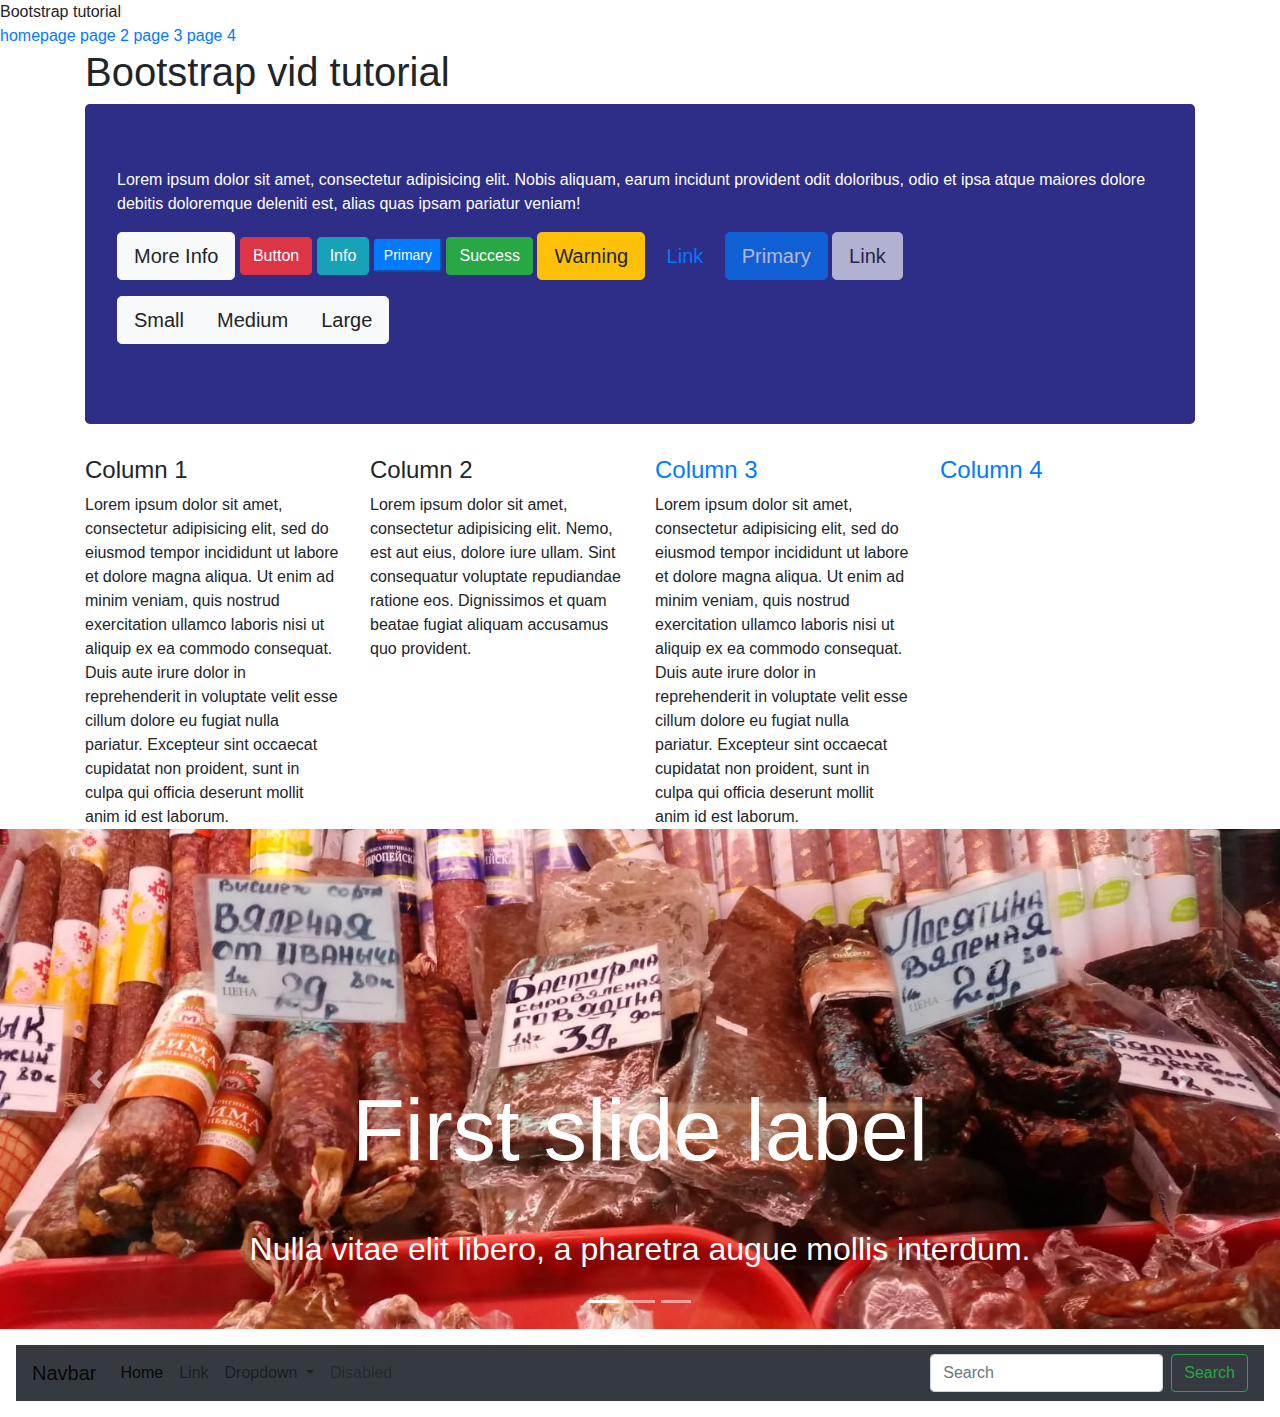
<file: index.html>
<!DOCTYPE html>
<html lang="en" dir="ltr">
  <head>
    <meta charset="utf-8">
    <title>Bootstrap-test</title>
    <meta name="viewport" content="width=device-width, initial-scale=1.0, shrink-to-fit=no">
    <meta http-equiv="X-UA-Compatible" content="ie=edge">
    <link href="https://fonts.googleapis.com/css?family=Montserrat" rel="stylesheet">
    <link rel="stylesheet" href="https://stackpath.bootstrapcdn.com/bootstrap/4.3.1/css/bootstrap.min.css" integrity="sha384-ggOyR0iXCbMQv3Xipma34MD+dH/1fQ784/j6cY/iJTQUOhcWr7x9JvoRxT2MZw1T" crossorigin="anonymous">
    <link rel="stylesheet" href="CSS/project.css">
    <script src="JS/project.js"></script>
  </head>
  <noscript>
    <div class="no_js">
      <h1>Hello visitor! This site is fully functional only when JavaScript is enabled.</h1>
    </div>
  </noscript>
  <body>
    <main>
      <div class="message">Bootstrap tutorial</div>
        <div class="frame__demos">
          <a href="index.html" class="frame__demo frame__demo--current">homepage</a>
          <a href="index2.html" class="frame__demo">page 2</a>
          <a href="index3.html" class="frame__demo">page 3</a>
          <a href="index4.html" class="frame__demo">page 4</a>
        </div>
        <div class="container">
          <div class="page-header">
            <h1>Bootstrap vid tutorial</h1>
          </div>

          <div class="jumbotron">
            <p>Lorem ipsum dolor sit amet, consectetur adipisicing elit.
              Nobis aliquam, earum incidunt provident odit doloribus,
              odio et ipsa atque maiores dolore debitis doloremque deleniti est, alias quas ipsam pariatur veniam!
            </p>

            <p>
              <a href="#" class="btn btn-light btn-lg" role="button">More Info</a>

              <button type="submit" class="btn btn-danger" role="button">Button</button>

              <input type="button" value="Info" class="btn btn-info">

              <button type="submit" class="btn-primary btn-sm" role="button">Primary</button>
              <button type="submit" class="btn btn-success btn-xs" role="button">Success</button>
              <button type="submit" class="btn btn-warning btn-lg" role="button">Warning</button>
              <button type="submit" class="btn btn-link btn-lg" role="button">Link</button>

              <button type="button" class="btn btn-lg btn-primary" disabled="disabled">Primary</button>

              <a href="#" class="btn btn-light btn-lg disabled" role="button">Link</a>

              <div class="btn-group btn-group-lg" role="group">
                <button type="button" class="btn btn-light">Small</button>
                <button type="button" class="btn btn-light">Medium</button>
                <button type="button" class="btn btn-light">Large</button>
              </div>
            </p>
          </div>
        </div>
        <div class="container">
          <div class="row">
            <div class="col-lg-3 col-md-3 col-sm-6 col-xs-12">
              <h4>Column 1</h4>
              Lorem ipsum dolor sit amet, consectetur adipisicing elit, sed do eiusmod tempor incididunt ut labore et dolore magna aliqua. Ut enim ad minim veniam, quis nostrud exercitation ullamco laboris nisi ut aliquip ex ea commodo consequat. Duis aute irure dolor in reprehenderit in voluptate velit esse cillum dolore eu fugiat nulla pariatur. Excepteur sint occaecat cupidatat non proident, sunt in culpa qui officia deserunt mollit anim id est laborum.
            </div>
            <div class="col-lg-3 col-md-3 col-sm-6 col-xs-12">
              <h4>Column 2</h4>
              Lorem ipsum dolor sit amet, consectetur adipisicing elit. Nemo, est aut eius, dolore iure ullam. Sint consequatur voluptate repudiandae ratione eos. Dignissimos et quam beatae fugiat aliquam accusamus quo provident.
            </div>
            <div class="col-lg-3 col-md-3 col-sm-6 col-xs-12">
              <h4><a href="#col3Content" data-toggle="collapse">Column 3</a></h4>
              <div id="col3Content" class="collapse show">Lorem ipsum dolor sit amet, consectetur adipisicing elit, sed do eiusmod tempor incididunt ut labore et dolore magna aliqua. Ut enim ad minim veniam, quis nostrud exercitation ullamco laboris nisi ut aliquip ex ea commodo consequat. Duis aute irure dolor in reprehenderit in voluptate velit esse cillum dolore eu fugiat nulla pariatur. Excepteur sint occaecat cupidatat non proident, sunt in culpa qui officia deserunt mollit anim id est laborum.</div>
            </div>
            <div class="col-lg-3 col-md-3 col-sm-6 col-xs-12">
              <h4><a href="#col4Content" data-toggle="collapse">Column 4</a></h4>
              <div id="col4Content" class="collapse">Lorem ipsum dolor sit amet, consectetur adipisicing elit, sed do eiusmod tempor incididunt ut labore et dolore magna aliqua. Ut enim ad minim veniam, quis nostrud exercitation ullamco laboris nisi ut aliquip ex ea commodo consequat. Duis aute irure dolor in reprehenderit in voluptate velit esse cillum dolore eu fugiat nulla pariatur. Excepteur sint occaecat cupidatat non proident, sunt in culpa qui officia deserunt mollit anim id est laborum.</div>
            </div>
          </div>
        </div>


        <!-- Carousel -->
        <!-- Surround everything with a div with the class carousel slide -->
        <div class="carousel_container">
          <div id="carouselExampleCaptions" class="carousel slide" data-ride="carousel" data-interval="false">
            <ol class="carousel-indicators">
              <li data-target="#carouselExampleCaptions" data-slide-to="0" class="active"></li>
              <li data-target="#carouselExampleCaptions" data-slide-to="1"></li>
              <li data-target="#carouselExampleCaptions" data-slide-to="2"></li>
            </ol>
            <div class="carousel-inner">
              <div class="carousel-item active">
                <div class="slide1 d-block w-100"></div>
                <div class="carousel-caption d-none d-md-block">
                  <h1>First slide label</h1>
                  <p>Nulla vitae elit libero, a pharetra augue mollis interdum.</p>
                </div>
              </div>
              <div class="carousel-item">
                <div class="slide2 d-block w-100"></div>
                <div class="carousel-caption d-none d-md-block">
                  <h1>Second slide label</h1>
                  <p>Lorem ipsum dolor sit amet, consectetur adipiscing elit.</p>
                </div>
              </div>
              <div class="carousel-item">
                <div class="slide3 d-block w-100"></div>
                <div class="carousel-caption d-none d-md-block">
                  <h1>Third slide label</h1>
                  <p>Praesent commodo cursus magna, vel scelerisque nisl consectetur.</p>
                </div>
              </div>
            </div>
            <a class="carousel-control-prev" href="#carouselExampleCaptions" role="button" data-slide="prev">
              <span class="carousel-control-prev-icon" aria-hidden="true"></span>
              <span class="sr-only">Previous</span>
            </a>
            <a class="carousel-control-next" href="#carouselExampleCaptions" role="button" data-slide="next">
              <span class="carousel-control-next-icon" aria-hidden="true"></span>
              <span class="sr-only">Next</span>
            </a>
          </div>
        </div>

        <nav class="navbar navbar-expand-lg navbar-light bg-dark">
          <a class="navbar-brand" href="#">Navbar</a>
          <button class="navbar-toggler" type="button" data-toggle="collapse" data-target="#navbarSupportedContent" aria-controls="navbarSupportedContent" aria-expanded="false" aria-label="Toggle navigation">
            <span class="navbar-toggler-icon"></span>
          </button>

          <div class="collapse navbar-collapse" id="navbarSupportedContent">
            <ul class="navbar-nav mr-auto">
              <li class="nav-item active">
                <a class="nav-link" href="#">Home <span class="sr-only">(current)</span></a>
              </li>
              <li class="nav-item">
                <a class="nav-link" href="#">Link</a>
              </li>
              <li class="nav-item dropdown">
                <a class="nav-link dropdown-toggle" href="#" id="navbarDropdown" role="button" data-toggle="dropdown" aria-haspopup="true" aria-expanded="false">
                  Dropdown
                </a>
                <div class="dropdown-menu" aria-labelledby="navbarDropdown">
                  <a class="dropdown-item" href="#">Action</a>
                  <a class="dropdown-item" href="#">Another action</a>
                  <div class="dropdown-divider"></div>
                  <a class="dropdown-item" href="#">Something else here</a>
                </div>
              </li>
              <li class="nav-item">
                <a class="nav-link disabled" href="#" tabindex="-1" aria-disabled="true">Disabled</a>
              </li>
            </ul>
            <form class="form-inline my-2 my-lg-0">
              <input class="form-control mr-sm-2" type="search" placeholder="Search" aria-label="Search">
              <button class="btn btn-outline-success my-2 my-sm-0" type="submit">Search</button>
            </form>
          </div>
        </nav>

    </main>
    <script src="https://code.jquery.com/jquery-3.3.1.slim.min.js" integrity="sha384-q8i/X+965DzO0rT7abK41JStQIAqVgRVzpbzo5smXKp4YfRvH+8abtTE1Pi6jizo" crossorigin="anonymous"></script>
    <script src="https://cdnjs.cloudflare.com/ajax/libs/popper.js/1.14.7/umd/popper.min.js" integrity="sha384-UO2eT0CpHqdSJQ6hJty5KVphtPhzWj9WO1clHTMGa3JDZwrnQq4sF86dIHNDz0W1" crossorigin="anonymous"></script>
    <script src="https://stackpath.bootstrapcdn.com/bootstrap/4.3.1/js/bootstrap.min.js" integrity="sha384-JjSmVgyd0p3pXB1rRibZUAYoIIy6OrQ6VrjIEaFf/nJGzIxFDsf4x0xIM+B07jRM" crossorigin="anonymous"></script>
  </body>
</html>
</file>
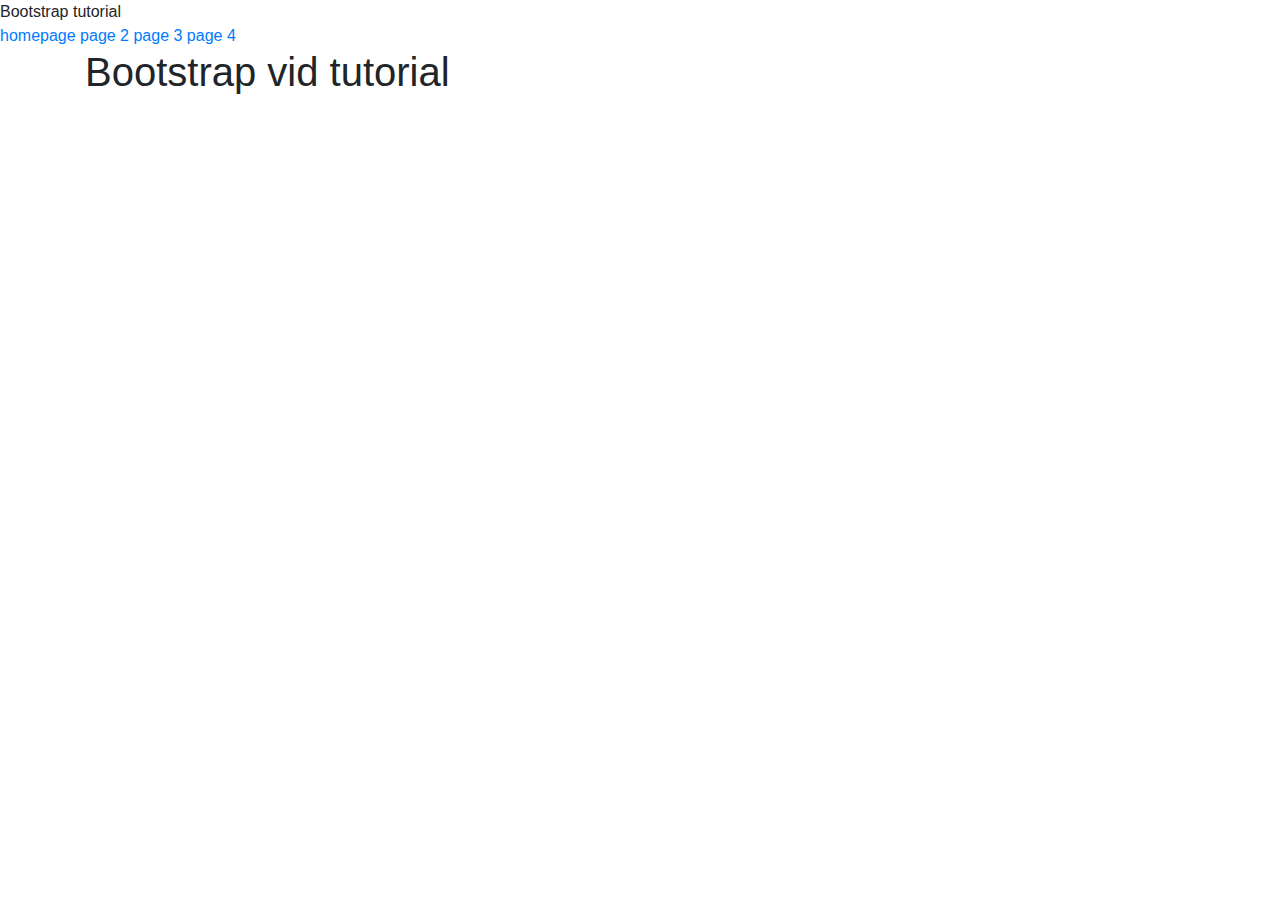
<file: index2.html>
<!DOCTYPE html>
<html lang="en" dir="ltr">
  <head>
    <meta charset="utf-8">
    <title>Bootstrap-test</title>
    <link rel="stylesheet" href="CSS/project.css">
    <meta name="viewport" content="width=device-width, initial-scale=1.0, shrink-to-fit=no">
    <meta http-equiv="X-UA-Compatible" content="ie=edge">
    <link href="https://fonts.googleapis.com/css?family=Montserrat" rel="stylesheet">
    <link rel="stylesheet" href="https://stackpath.bootstrapcdn.com/bootstrap/4.3.1/css/bootstrap.min.css" integrity="sha384-ggOyR0iXCbMQv3Xipma34MD+dH/1fQ784/j6cY/iJTQUOhcWr7x9JvoRxT2MZw1T" crossorigin="anonymous">
    <script src="JS/project.js"></script>
  </head>
  <noscript>
    <div class="no_js">
      <h1>Hello visitor! This site is fully functional only when JavaScript is enabled.</h1>
    </div>
  </noscript>
  <body>
    <main>
      <div class="message">Bootstrap tutorial</div>
      <div class="frame">
        <div class="frame__demos">
          <a href="index.html" class="frame__demo frame__demo--current">homepage</a>
          <a href="index2.html" class="frame__demo">page 2</a>
          <a href="index3.html" class="frame__demo">page 3</a>
          <a href="index4.html" class="frame__demo">page 4</a>
        </div>
        <div class="container">
          <div class="page-header">
            <h1>Bootstrap vid tutorial</h1>
          </div>


        </div>
      </div>
        <!-- <div class="frame__content">SOME TEXT</div> -->
      </div>
    </main>
    <script src="https://code.jquery.com/jquery-3.3.1.slim.min.js" integrity="sha384-q8i/X+965DzO0rT7abK41JStQIAqVgRVzpbzo5smXKp4YfRvH+8abtTE1Pi6jizo" crossorigin="anonymous"></script>
    <script src="https://cdnjs.cloudflare.com/ajax/libs/popper.js/1.14.7/umd/popper.min.js" integrity="sha384-UO2eT0CpHqdSJQ6hJty5KVphtPhzWj9WO1clHTMGa3JDZwrnQq4sF86dIHNDz0W1" crossorigin="anonymous"></script>
    <script src="https://stackpath.bootstrapcdn.com/bootstrap/4.3.1/js/bootstrap.min.js" integrity="sha384-JjSmVgyd0p3pXB1rRibZUAYoIIy6OrQ6VrjIEaFf/nJGzIxFDsf4x0xIM+B07jRM" crossorigin="anonymous"></script>
  </body>
</html>
</file>
<file: CSS/project.css>
html {
  box-sizing: border-box; }

*, *::before, *::after {
  box-sizing: inherit; }

:root {
  font-size: 16px; }

.navbar {
  margin: 1em; }

.jumbotron {
  background-color: #2E2D88;
  color: white; }

/* Adds borders for tabs */
.tab-content {
  border-left: 1px solid #ddd;
  border-right: 1px solid #ddd;
  border-bottom: 1px solid #ddd;
  padding: 10px; }

.nav-tabs {
  margin-bottom: 0; }

.navbar-header a img {
  width: 2em;
  padding-top: 5px;
  padding-right: 5px; }

/* Carousel Styling */
.slide1 {
  background-image: url("../IMG/salami_galore1.jpg");
  height: 500px;
  background-repeat: no-repeat;
  background-position: center;
  background-size: cover; }

.slide2 {
  background-image: url("../IMG/salami_galore2.jpg");
  height: 500px;
  background-repeat: no-repeat;
  background-position: center;
  background-size: cover; }

.slide3 {
  background-image: url("../IMG/tough_choice.jpg");
  height: 500px;
  background-repeat: no-repeat;
  background-position: center;
  background-size: cover; }

.carousel-caption h1 {
  font-size: 5.4em;
  padding-bottom: .4em; }
.carousel-caption p {
  font-size: 2em; }

/*# sourceMappingURL=project.css.map */
</file>
